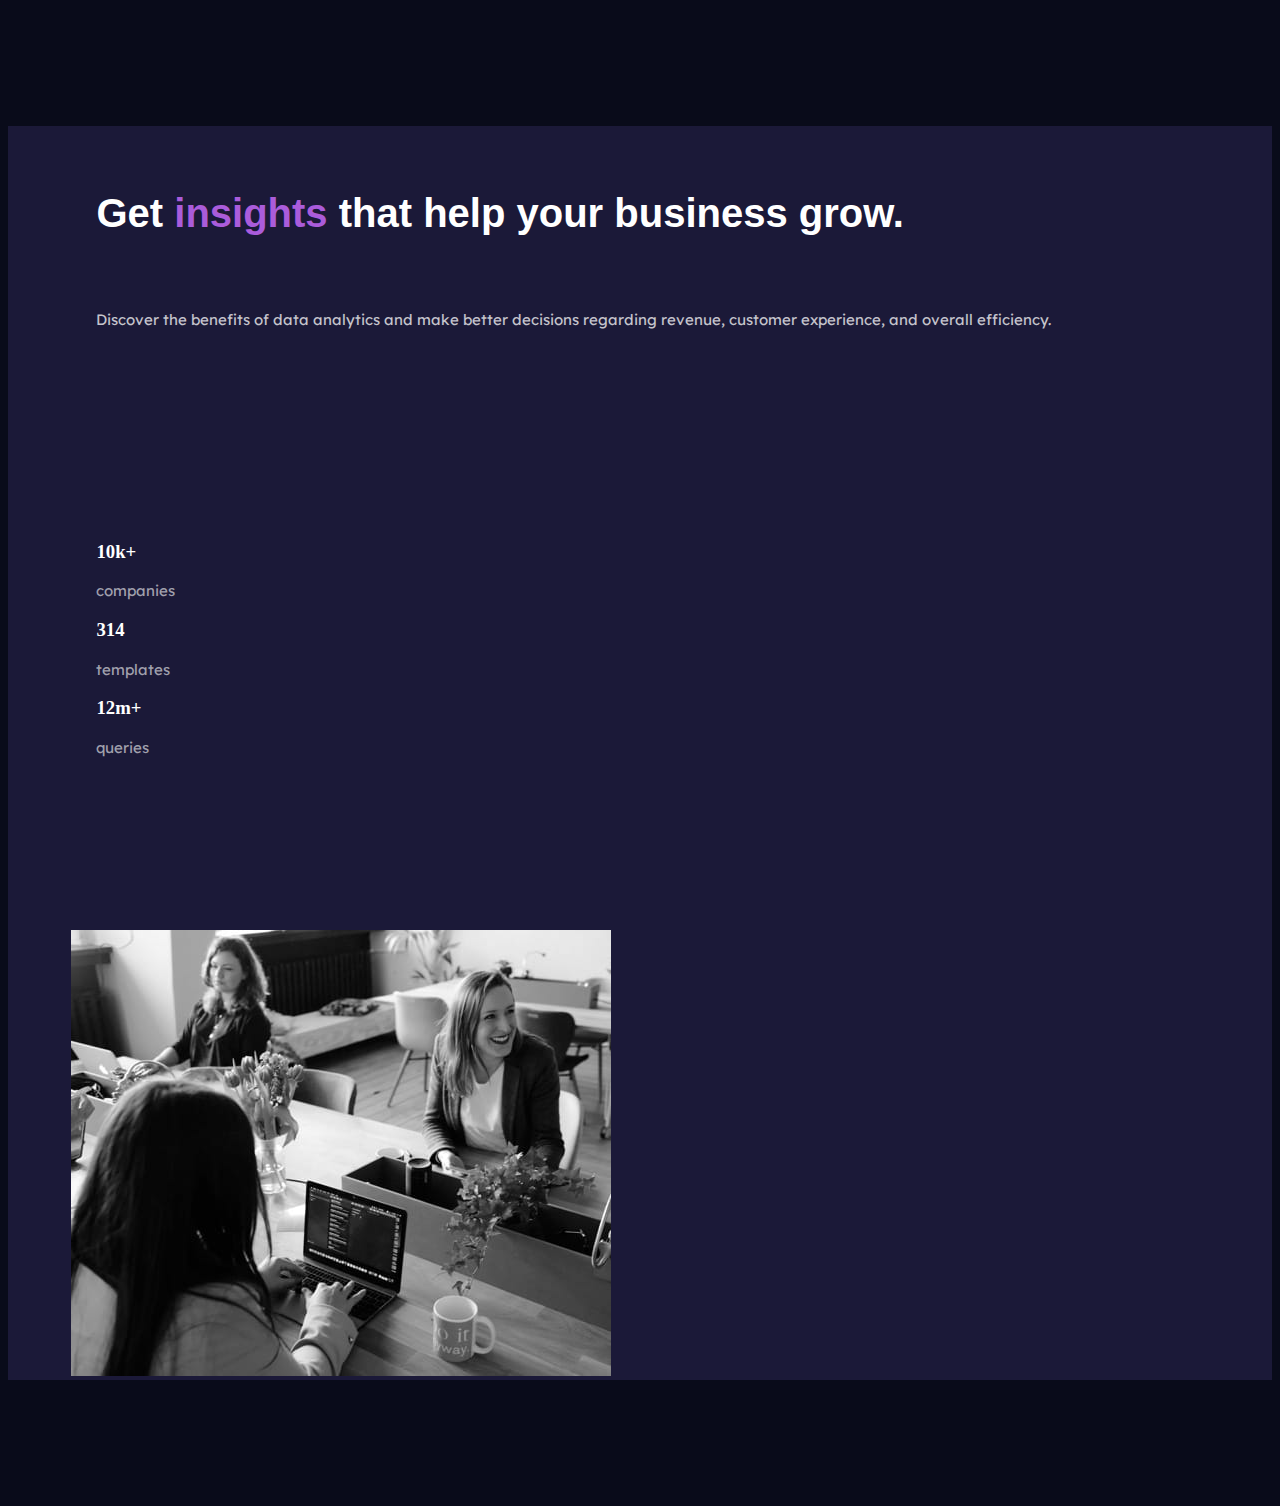
<file: frontend-challenge/index.html>
<!DOCTYPE html>
<html lang="en">
<head>
  <meta charset="UTF-8">
  <meta name="viewport" content="width=device-width, initial-scale=1.0"> <!-- displays site properly based on user's device -->

  <link rel="icon" type="image/png" sizes="32x32" href="../images/favicon-32x32.png">

  <!-- bootstrap -->

  <link rel="stylesheet" href="https://cdn.jsdelivr.net/npm/bootstrap@4.6.0/dist/css/bootstrap.min.css" integrity="sha384-B0vP5xmATw1+K9KRQjQERJvTumQW0nPEzvF6L/Z6nronJ3oUOFUFpCjEUQouq2+l" crossorigin="anonymous">

<script src="https://code.jquery.com/jquery-3.5.1.slim.min.js" integrity="sha384-DfXdz2htPH0lsSSs5nCTpuj/zy4C+OGpamoFVy38MVBnE+IbbVYUew+OrCXaRkfj" crossorigin="anonymous"></script>
<script src="https://cdn.jsdelivr.net/npm/bootstrap@4.6.0/dist/js/bootstrap.bundle.min.js" integrity="sha384-Piv4xVNRyMGpqkS2by6br4gNJ7DXjqk09RmUpJ8jgGtD7zP9yug3goQfGII0yAns" crossorigin="anonymous"></script>

<!-- google font -->
<link rel="preconnect" href="https://fonts.gstatic.com">
<link href="https://fonts.googleapis.com/css2?family=Inter:wght@400;700&family=Lexend+Deca&display=swap" rel="stylesheet">

<!-- style css -->

<link rel="stylesheet" href="css/style.css" type="text/css" />
  
  <title>Frontend Mentor | Stats preview card component</title>

</head>
<body>


  <div class="container">
    <div class="row">
      <div class="col-lg-6 align-self-start seller">
        <h1 class="heading-color first-heading">Get <span class="violet">insights</span> that help your business grow.</h1>
        <p class="discover all-p">Discover the benefits of data analytics and make better decisions regarding revenue, customer 
          experience, and overall efficiency.</p>
          <div class="row all-feature">
            <div class="col-lg-4 feature">
              <h3 class="heading-color">10k+</h3>
              <p class="feature-p all-p">companies</p>
            </div>
            <div class="col-lg-4 feature">
              <h3 class="heading-color">314</h3>
              <p class="feature-p all-p">templates</p>
            </div>
            <div class="col-lg-4 feature">
              <h3 class="heading-color">12m+</h3>
              <p class="feature-p all-p">queries</p>
            </div>
          </div>
      </div>
      <div class="col-lg-6 align-self-end">
        <img class="img-fluid" src="images/image-header-desktop.jpg" alt="frontendmentor" />
      </div>
    </div>
  </div>
  

  

   
   
  

  <!-- <div class="attribution">
    Challenge by <a href="https://www.frontendmentor.io?ref=challenge" target="_blank">Frontend Mentor</a>. 
    Coded by <a href="#">Your Name Here</a>.
  </div> -->
</body>
</html>
</file>
<file: frontend-challenge/css/style.css>
body{
    background-color: hsl(233, 47%, 7%);
    
}

.container{
    background-color: hsl(244, 38%, 16%);
    margin: 10% auto;
}

.seller{
    padding: 3% 10% 0 7%; 
}


.first-heading{
    margin-bottom: 7%;
    font-size: 40px;
    font-family: "inter-bold", sans-serif;
}

/* heading color */
.heading-color{
    color:hsl(0, 0%, 100%);
}


.all-feature{
    padding: 17% 3% 15% 0;
}

/* paragraph coloring */
.violet{
    color: hsl(277, 64%, 61%);
}

.discover{
    color:hsla(0, 0%, 100%, 0.75);
}

.feature-p{
    color:hsla(0, 0%, 100%, 0.6);
}


/* paragraf font */
.all-p{
    font-size: 15px;
    font-family: 'Lexend Deca', sans-serif;
}

.img-fluid{
    background-color: green;
    margin-left: 5%;
}


@media (max-width: 1028px){
    .container{
        /* position: absolute; */
    }


    .img-fluid{
      /* margin: auto auto; */
      width: 100%;
      position: absolute;
      top: -50px;
      left: -23px;
    }

    .seller{
        position: absolute;
        top: 400px;
        text-align: center;
    }

    .feature{
        /* margin-top: 30px; */
        padding: 5% 3% 3% 2%;
    }

    .first-heading{
        font-size: 50px;
    }

    h3{
        font-size: 38px;
    }

}
</file>
